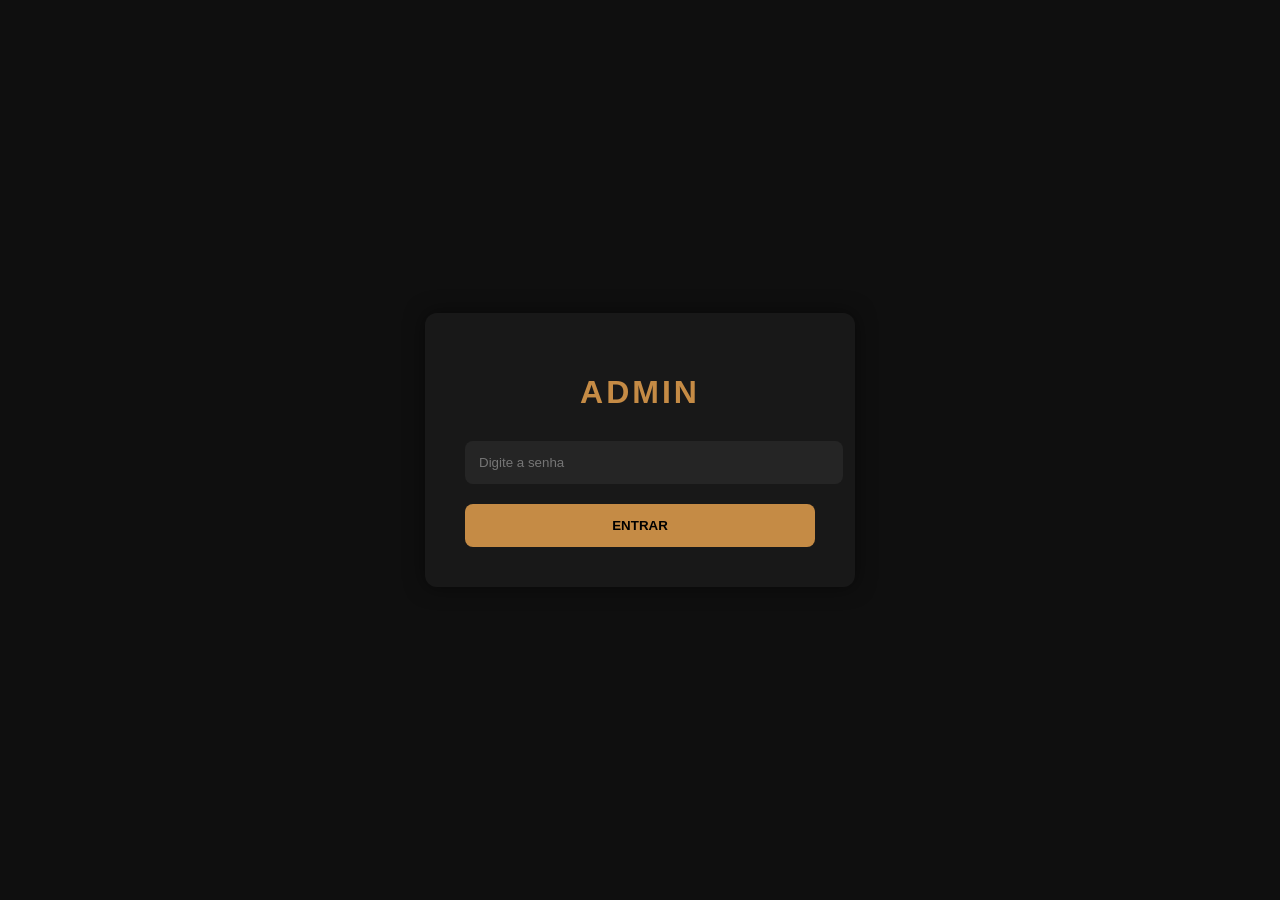
<file: admin.html>
<!DOCTYPE html>
<html lang="pt-br">
<head>
<meta charset="UTF-8">
<meta name="viewport" content="width=device-width, initial-scale=1.0">

<title>Admin Login</title>

<style>

body{
    margin:0;
    height:100vh;
    display:flex;
    justify-content:center;
    align-items:center;
    background:#0f0f0f;
    font-family:Arial;
}

.login-box{
    width:350px;
    padding:40px;
    background:#181818;
    border-radius:12px;
    text-align:center;
    box-shadow:0 0 20px rgba(0,0,0,0.5);
}

h1{
    color:#c58b45;
    margin-bottom:30px;
    letter-spacing:3px;
}

input{
    width:100%;
    padding:14px;
    margin-bottom:20px;
    border:none;
    outline:none;
    background:#252525;
    color:white;
    border-radius:8px;
}

button{
    width:100%;
    padding:14px;
    border:none;
    border-radius:8px;
    background:#c58b45;
    color:black;
    font-weight:bold;
    cursor:pointer;
    transition:0.3s;
}

button:hover{
    opacity:0.8;
}

</style>
</head>

<body>

<div class="login-box">

<h1>ADMIN</h1>

<input type="password" id="senha" placeholder="Digite a senha">

<button onclick="entrar()">
ENTRAR
</button>

</div>

<script>

function entrar(){

    const senha = document.getElementById("senha").value;

    if(senha === "admin123"){

        localStorage.setItem("admin", "true");

        window.location.href = "admin-dashboard.html";

    }else{

        alert("Senha incorreta");

    }
}

</script>

</body>
</html>
</file>
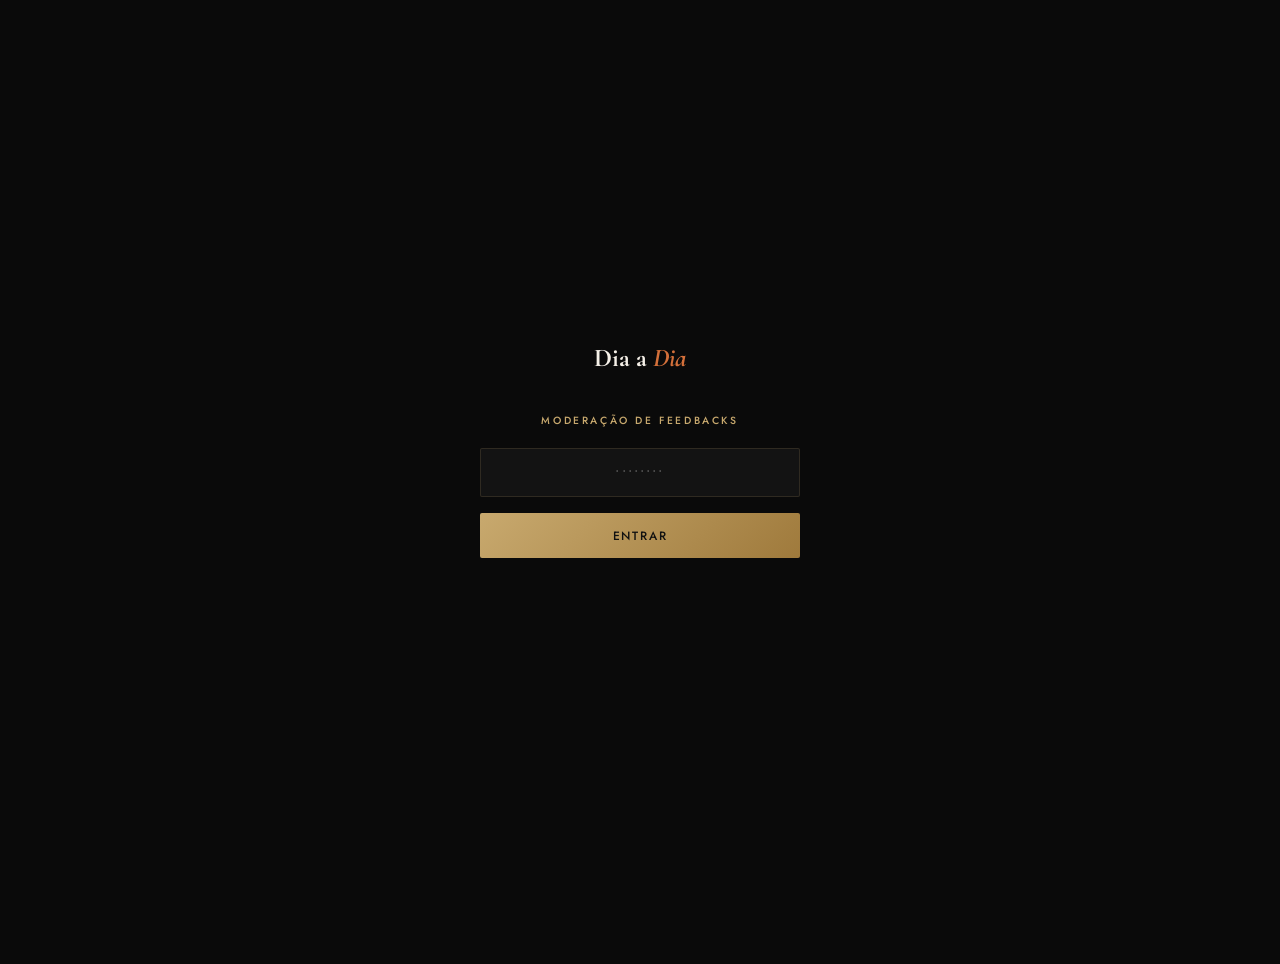
<file: feedbacks.html>
<!DOCTYPE html>
<html lang="pt-br">
<head>
    <meta charset="UTF-8">
    <meta name="viewport" content="width=device-width, initial-scale=1.0">
    <title>Moderação de Feedbacks — Dia a Dia</title>
    <link href="https://fonts.googleapis.com/css2?family=Cormorant+Garamond:ital,wght@0,300;0,400;0,600;0,700&family=Jost:wght@200;300;400;500&display=swap" rel="stylesheet">
    <style>
        :root {
            --bg: #0a0a0a;
            --card: #111111;
            --gold: #c8a96e;
            --gold-light: #e8d5b0;
            --accent: #d4703a;
            --muted: #7a7060;
            --cream: #f5f0e8;
            --border: rgba(200,169,110,0.15);
        }
        * { box-sizing: border-box; margin: 0; padding: 0; }
        body { background: var(--bg); color: var(--cream); font-family: 'Jost', sans-serif; font-weight: 300; min-height: 100vh; }

        /* LOCK */
        #lock-screen {
            position: fixed; inset: 0; background: var(--bg); z-index: 999;
            display: flex; align-items: center; justify-content: center;
        }
        .lock-box { text-align: center; width: 320px; }
        .lock-logo { font-family: 'Cormorant Garamond', serif; font-size: 1.6rem; font-weight: 700; color: var(--cream); display: block; margin-bottom: 2.5rem; }
        .lock-logo span { color: var(--accent); font-style: italic; }
        .lock-label { font-size: 0.65rem; font-weight: 500; letter-spacing: 0.25em; text-transform: uppercase; color: var(--gold); display: block; margin-bottom: 1.25rem; }
        .lock-input { width: 100%; background: rgba(255,255,255,0.04); border: 1px solid var(--border); color: var(--cream); padding: 0.85rem 1rem; font-family: 'Jost', sans-serif; font-size: 0.9rem; letter-spacing: 0.15em; border-radius: 2px; outline: none; text-align: center; transition: border-color 0.2s; margin-bottom: 1rem; }
        .lock-input:focus { border-color: var(--gold); }
        .lock-input.erro { border-color: var(--accent); }
        .lock-btn { width: 100%; background: linear-gradient(135deg, #c8a96e, #9f7a3c); color: #111; border: none; padding: 0.85rem; font-family: 'Jost', sans-serif; font-size: 0.75rem; font-weight: 500; letter-spacing: 0.15em; text-transform: uppercase; cursor: pointer; border-radius: 2px; transition: opacity 0.2s; }
        .lock-btn:hover { opacity: 0.85; }
        .lock-erro { font-size: 0.75rem; color: var(--accent); margin-top: 0.75rem; display: none; }

        /* NAVBAR */
        .navbar { position: fixed; top: 0; left: 0; right: 0; z-index: 100; display: flex; align-items: center; justify-content: space-between; padding: 0 5vw; height: 64px; background: rgba(10,10,10,0.97); backdrop-filter: blur(20px); border-bottom: 1px solid var(--border); }
        .logo { font-family: 'Cormorant Garamond', serif; font-size: 1.2rem; font-weight: 700; color: var(--cream); text-decoration: none; }
        .logo span { color: var(--accent); font-style: italic; }
        .nav-right { display: flex; align-items: center; gap: 1.5rem; }
        .nav-badge { font-size: 0.62rem; font-weight: 500; letter-spacing: 0.15em; text-transform: uppercase; color: var(--gold); background: rgba(200,169,110,0.08); border: 1px solid var(--border); padding: 4px 10px; border-radius: 2px; }
        .nav-back { font-size: 0.7rem; letter-spacing: 0.1em; text-transform: uppercase; color: rgba(245,240,232,0.4); text-decoration: none; transition: color 0.2s; }
        .nav-back:hover { color: var(--gold); }

        /* HERO */
        .hero { margin-top: 64px; background: #0d0d0d; padding: 3.5rem 6vw 2.5rem; border-bottom: 1px solid var(--border); display: flex; align-items: flex-end; justify-content: space-between; flex-wrap: wrap; gap: 1rem; }
        .hero-eyebrow { font-size: 0.62rem; font-weight: 500; letter-spacing: 0.28em; text-transform: uppercase; color: var(--gold); margin-bottom: 0.5rem; }
        .hero-title { font-family: 'Cormorant Garamond', serif; font-size: clamp(1.8rem, 3vw, 2.8rem); font-weight: 700; color: var(--cream); }

        /* STATS */
        .stats { display: flex; gap: 1rem; padding: 2rem 6vw; flex-wrap: wrap; }
        .stat { background: var(--card); border: 1px solid var(--border); border-radius: 2px; padding: 1rem 1.5rem; min-width: 130px; }
        .stat-label { font-size: 0.6rem; font-weight: 500; letter-spacing: 0.2em; text-transform: uppercase; color: var(--muted); margin-bottom: 0.4rem; }
        .stat-value { font-family: 'Cormorant Garamond', serif; font-size: 2rem; font-weight: 700; color: var(--gold); line-height: 1; }

        /* ABAS */
        .tabs { display: flex; padding: 0 6vw; border-bottom: 1px solid var(--border); background: #0d0d0d; }
        .tab-btn { background: none; border: none; border-bottom: 2px solid transparent; font-family: 'Jost', sans-serif; font-size: 0.7rem; font-weight: 400; letter-spacing: 0.18em; text-transform: uppercase; color: rgba(245,240,232,0.35); padding: 1rem 0; margin-right: 2.5rem; cursor: pointer; transition: color 0.2s, border-color 0.2s; }
        .tab-btn.active { color: var(--gold-light); border-bottom-color: var(--gold); }
        .tab-btn:hover { color: var(--gold); }
        .tab-count { display: inline-flex; align-items: center; justify-content: center; width: 18px; height: 18px; border-radius: 50%; font-size: 0.58rem; font-weight: 500; margin-left: 6px; vertical-align: middle; }
        .count-pendente { background: rgba(200,169,110,0.15); color: var(--gold); }
        .count-aprovado { background: rgba(46,204,113,0.15); color: #2ecc71; }

        /* CONTEÚDO */
        .content { padding: 2rem 6vw 4rem; }
        .panel { display: none; }
        .panel.active { display: block; animation: fadeUp 0.3s ease; }
        @keyframes fadeUp { from { opacity:0; transform:translateY(8px); } to { opacity:1; transform:translateY(0); } }

        /* PANEL HEADER */
        .panel-header { display: flex; align-items: center; justify-content: space-between; margin-bottom: 1.5rem; flex-wrap: wrap; gap: 1rem; }
        .panel-title { font-family: 'Cormorant Garamond', serif; font-size: 1.3rem; font-weight: 600; color: var(--cream); }
        .btn-limpar { background: none; border: 1px solid rgba(212,112,58,0.2); color: var(--muted); font-family: 'Jost', sans-serif; font-size: 0.65rem; font-weight: 400; letter-spacing: 0.12em; text-transform: uppercase; padding: 0.5rem 1rem; cursor: pointer; border-radius: 2px; transition: border-color 0.2s, color 0.2s; }
        .btn-limpar:hover { border-color: var(--accent); color: var(--accent); }

        /* GRID */
        .fb-grid { display: grid; grid-template-columns: repeat(auto-fill, minmax(320px, 1fr)); gap: 1rem; }

        /* CARD */
        .fb-card { background: var(--card); border: 1px solid var(--border); border-radius: 2px; padding: 1.25rem 1.4rem; animation: fadeUp 0.3s ease; }
        .fb-card.pendente { border-left: 3px solid var(--gold); }
        .fb-card.aprovado { border-left: 3px solid #2ecc71; }
        .fb-status { font-size: 0.58rem; font-weight: 500; letter-spacing: 0.15em; text-transform: uppercase; padding: 3px 8px; border-radius: 2px; display: inline-block; margin-bottom: 0.75rem; }
        .fb-status.pendente { background: rgba(200,169,110,0.1); color: var(--gold); }
        .fb-status.aprovado { background: rgba(46,204,113,0.1); color: #2ecc71; }
        .fb-nome { font-size: 0.68rem; font-weight: 500; letter-spacing: 0.12em; text-transform: uppercase; color: var(--gold); margin-bottom: 0.4rem; }
        .fb-texto { font-size: 0.85rem; color: rgba(245,240,232,0.6); line-height: 1.6; margin-bottom: 0.5rem; }
        .fb-data { font-size: 0.65rem; color: var(--muted); margin-bottom: 1rem; }
        .fb-actions { display: flex; gap: 0.5rem; }
        .btn-aprovar { flex: 1; border: none; padding: 0.5rem; font-family: 'Jost', sans-serif; font-size: 0.65rem; font-weight: 500; letter-spacing: 0.1em; text-transform: uppercase; cursor: pointer; border-radius: 2px; background: #2ecc71; color: #fff; transition: opacity 0.2s; }
        .btn-aprovar:hover { opacity: 0.85; }
        .btn-recusar { flex: 1; border: 1px solid rgba(212,112,58,0.3); background: none; padding: 0.5rem; font-family: 'Jost', sans-serif; font-size: 0.65rem; font-weight: 500; letter-spacing: 0.1em; text-transform: uppercase; color: var(--accent); cursor: pointer; border-radius: 2px; transition: background 0.2s; }
        .btn-recusar:hover { background: rgba(212,112,58,0.1); }
        .btn-remover { width: 100%; border: 1px solid rgba(212,112,58,0.2); background: none; padding: 0.5rem; font-family: 'Jost', sans-serif; font-size: 0.65rem; color: var(--muted); cursor: pointer; border-radius: 2px; margin-top: 0.5rem; transition: color 0.2s, border-color 0.2s; letter-spacing: 0.1em; text-transform: uppercase; }
        .btn-remover:hover { color: var(--accent); border-color: var(--accent); }
        .fb-empty { grid-column: 1/-1; text-align: center; padding: 3rem 0; color: var(--muted); font-size: 0.82rem; letter-spacing: 0.08em; }

        @media (max-width: 768px) { .fb-grid { grid-template-columns: 1fr; } .stats { flex-direction: column; } }
    </style>
</head>
<body>

    <!-- LOCK -->
    <div id="lock-screen">
        <div class="lock-box">
            <span class="lock-logo">Dia a <span>Dia</span></span>
            <span class="lock-label">Moderação de Feedbacks</span>
            <input type="password" id="lock-input" class="lock-input" placeholder="••••••••" autocomplete="off">
            <button class="lock-btn" id="lock-btn">Entrar</button>
            <p class="lock-erro" id="lock-erro">Senha incorreta.</p>
        </div>
    </div>

    <!-- NAVBAR -->
    <nav class="navbar">
        <a href="index.html" class="logo">Dia a <span>Dia</span></a>
        <div class="nav-right">
            <span class="nav-badge">Moderação</span>
            <a href="index.html" class="nav-back">← Voltar ao site</a>
        </div>
    </nav>

    <!-- HERO -->
    <div class="hero">
        <div>
            <p class="hero-eyebrow">Administração</p>
            <h1 class="hero-title">Central de Feedbacks</h1>
        </div>
    </div>

    <!-- STATS -->
    <div class="stats" id="stats"></div>

    <!-- ABAS -->
    <div class="tabs">
        <button class="tab-btn active" onclick="showTab('pendentes', this)">
            Pendentes <span class="tab-count count-pendente" id="count-pendentes">0</span>
        </button>
        <button class="tab-btn" onclick="showTab('aprovados', this)">
            Aprovados <span class="tab-count count-aprovado" id="count-aprovados">0</span>
        </button>
    </div>

    <!-- CONTEÚDO -->
    <div class="content">
        <div class="panel active" id="panel-pendentes">
            <div class="panel-header">
                <p class="panel-title">Aguardando moderação</p>
                <button class="btn-limpar" onclick="limparPendentes()">Limpar todos</button>
            </div>
            <div class="fb-grid" id="grid-pendentes"></div>
        </div>

        <div class="panel" id="panel-aprovados">
            <div class="panel-header">
                <p class="panel-title">Comentários aprovados</p>
                <button class="btn-limpar" onclick="limparAprovados()">Limpar todos</button>
            </div>
            <div class="fb-grid" id="grid-aprovados"></div>
        </div>
    </div>

    <script>
        const SENHA        = "diaadia2025";
        const KEY_PENDING  = "diaadia_feedbacks";
        const KEY_APPROVED = "diaadia_aprovados";

        // ─── LOCK ───
        const lockScreen = document.getElementById("lock-screen");
        const lockInput  = document.getElementById("lock-input");
        const lockBtn    = document.getElementById("lock-btn");
        const lockErro   = document.getElementById("lock-erro");

        function tentarEntrar() {
            if (lockInput.value === SENHA) {
                lockScreen.style.opacity = "0";
                lockScreen.style.transition = "opacity 0.4s";
                setTimeout(() => lockScreen.style.display = "none", 400);
                renderTudo();
            } else {
                lockInput.classList.add("erro");
                lockErro.style.display = "block";
                lockInput.value = "";
                setTimeout(() => { lockInput.classList.remove("erro"); lockErro.style.display = "none"; }, 2500);
            }
        }
        lockBtn.addEventListener("click", tentarEntrar);
        lockInput.addEventListener("keydown", e => { if (e.key === "Enter") tentarEntrar(); });

        // ─── ABAS ───
        function showTab(id, btn) {
            document.querySelectorAll(".panel").forEach(p => p.classList.remove("active"));
            document.querySelectorAll(".tab-btn").forEach(b => b.classList.remove("active"));
            document.getElementById("panel-" + id).classList.add("active");
            btn.classList.add("active");
        }

        // ─── HELPERS ───
        function getPending()  { return JSON.parse(localStorage.getItem(KEY_PENDING)  || "[]"); }
        function getApproved() { return JSON.parse(localStorage.getItem(KEY_APPROVED) || "[]"); }
        function escapeHtml(str) { return str.replace(/&/g,"&amp;").replace(/</g,"&lt;").replace(/>/g,"&gt;").replace(/"/g,"&quot;"); }
        function formatarData(iso) { if (!iso) return "—"; const d = new Date(iso); return d.toLocaleDateString("pt-BR") + " às " + d.toLocaleTimeString("pt-BR", { hour:"2-digit", minute:"2-digit" }); }

        // ─── AÇÕES ───
        function aprovar(i) {
            const p = getPending(), a = getApproved();
            const fb = p.splice(i, 1)[0];
            fb.aprovadoEm = new Date().toISOString();
            a.unshift(fb);
            localStorage.setItem(KEY_PENDING, JSON.stringify(p));
            localStorage.setItem(KEY_APPROVED, JSON.stringify(a));
            renderTudo();
        }
        function recusar(i) {
            const p = getPending();
            p.splice(i, 1);
            localStorage.setItem(KEY_PENDING, JSON.stringify(p));
            renderTudo();
        }
        function removerAprovado(i) {
            const a = getApproved();
            a.splice(i, 1);
            localStorage.setItem(KEY_APPROVED, JSON.stringify(a));
            renderTudo();
        }
        function limparPendentes() { if (confirm("Apagar todos os pendentes?")) { localStorage.removeItem(KEY_PENDING); renderTudo(); } }
        function limparAprovados() { if (confirm("Apagar todos os aprovados?")) { localStorage.removeItem(KEY_APPROVED); renderTudo(); } }

        // ─── RENDER ───
        function renderPendentes() {
            const fbs = getPending();
            document.getElementById("count-pendentes").textContent = fbs.length;
            const grid = document.getElementById("grid-pendentes");
            if (!fbs.length) { grid.innerHTML = '<p class="fb-empty">Nenhum feedback pendente.</p>'; return; }
            grid.innerHTML = fbs.map((fb, i) => {
                const n = fb.estrelas || 5;
                const stars = "★".repeat(n) + "☆".repeat(5 - n);
                return `
                <div class="fb-card pendente">
                    <span class="fb-status pendente">Pendente</span>
                    <p class="fb-nome">${escapeHtml(fb.nome)}</p>
                    <p style="color:#c8a96e;font-size:0.85rem;margin-bottom:0.4rem;">${stars}</p>
                    <p class="fb-texto">"${escapeHtml(fb.texto)}"</p>
                    <p class="fb-data">${formatarData(fb.data)}</p>
                    <div class="fb-actions">
                        <button class="btn-aprovar" onclick="aprovar(${i})">✓ Aprovar</button>
                        <button class="btn-recusar" onclick="recusar(${i})">✕ Recusar</button>
                    </div>
                </div>`;
            }).join("");
        }

        function renderAprovados() {
            const fbs = getApproved();
            document.getElementById("count-aprovados").textContent = fbs.length;
            const grid = document.getElementById("grid-aprovados");
            if (!fbs.length) { grid.innerHTML = '<p class="fb-empty">Nenhum feedback aprovado ainda.</p>'; return; }
            grid.innerHTML = fbs.map((fb, i) => {
                const n = fb.estrelas || 5;
                const stars = "★".repeat(n) + "☆".repeat(5 - n);
                return `
                <div class="fb-card aprovado">
                    <span class="fb-status aprovado">Aprovado</span>
                    <p class="fb-nome">${escapeHtml(fb.nome)}</p>
                    <p style="color:#c8a96e;font-size:0.85rem;margin-bottom:0.4rem;">${stars}</p>
                    <p class="fb-texto">"${escapeHtml(fb.texto)}"</p>
                    <p class="fb-data">Recebido: ${formatarData(fb.data)}</p>
                    <button class="btn-remover" onclick="removerAprovado(${i})">Remover aprovação</button>
                </div>`;
            }).join("");
        }

        function renderStats() {
            const p = getPending(), a = getApproved();
            document.getElementById("stats").innerHTML = `
                <div class="stat"><p class="stat-label">Pendentes</p><p class="stat-value">${p.length}</p></div>
                <div class="stat"><p class="stat-label">Aprovados</p><p class="stat-value" style="color:#2ecc71">${a.length}</p></div>
                <div class="stat"><p class="stat-label">Total</p><p class="stat-value">${p.length + a.length}</p></div>
            `;
        }

        function renderTudo() { renderStats(); renderPendentes(); renderAprovados(); }
    </script>
</body>
</html>
</file>
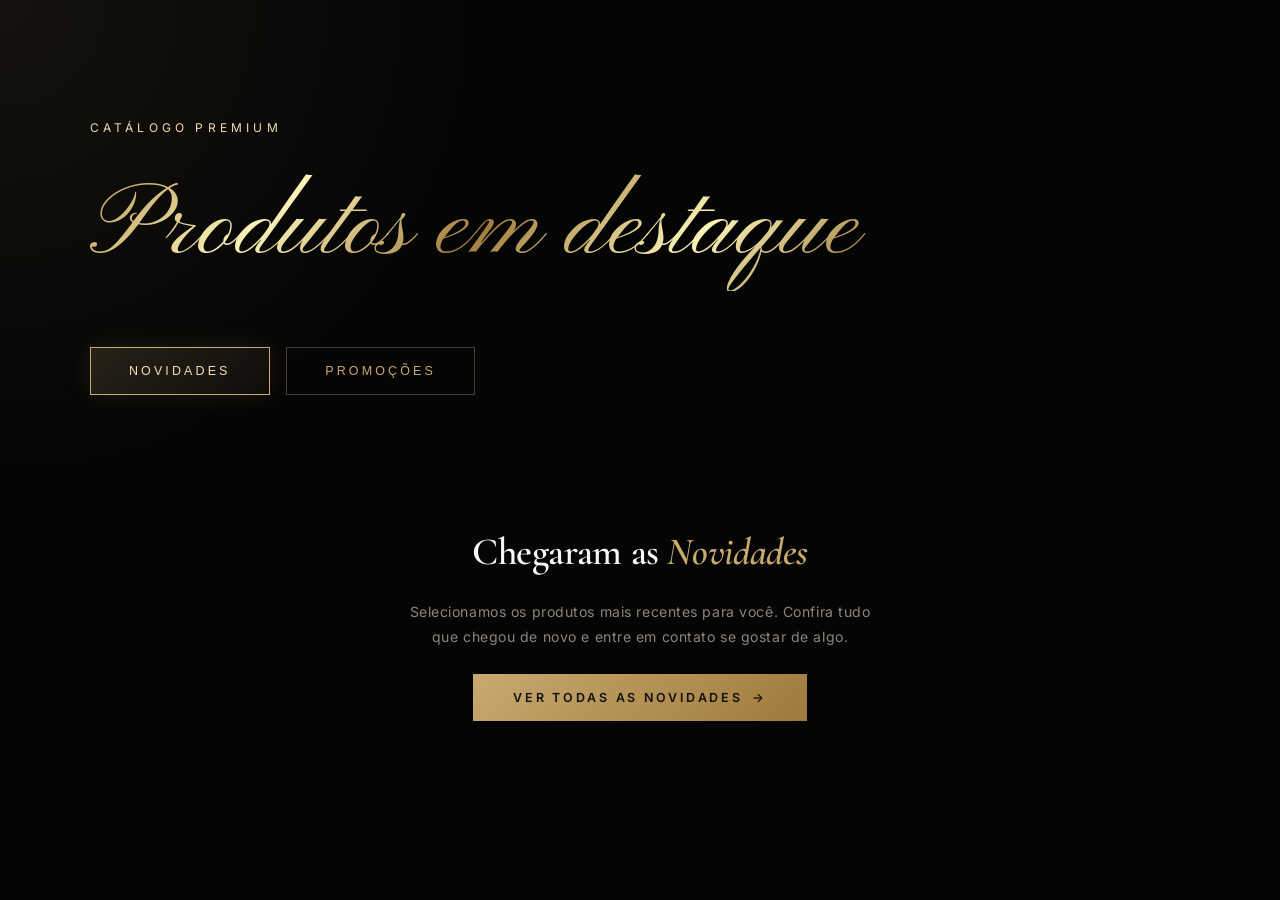
<file: produtos.html>
<!DOCTYPE html>
<html lang="pt-BR">
<head>
<meta charset="UTF-8">
<meta name="viewport" content="width=device-width, initial-scale=1.0">
<title>Produtos | Dia a Dia</title>
<link rel="stylesheet" href="produtos.css">
<link href="https://fonts.googleapis.com/css2?family=Cormorant+Garamond:wght@400;500;600;700&family=Inter:wght@300;400;500;600&family=Pinyon+Script&display=swap" rel="stylesheet">
<style>
    .painel-cta {
        display: flex;
        flex-direction: column;
        align-items: center;
        justify-content: center;
        padding: 4rem 7vw 6rem;
        text-align: center;
        gap: 1.5rem;
    }
    .painel-cta h2 {
        font-family: 'Cormorant Garamond', serif;
        font-size: clamp(1.8rem, 3vw, 2.6rem);
        font-weight: 600;
        color: #f8f6f2;
        letter-spacing: -0.01em;
    }
    .painel-cta h2 span { color: #c8a96e; font-style: italic; }
    .painel-cta p {
        font-size: 0.88rem;
        color: #8d8578;
        line-height: 1.8;
        max-width: 480px;
        letter-spacing: 0.04em;
    }
    .btn-cta {
        display: inline-flex;
        align-items: center;
        gap: 0.6rem;
        background: linear-gradient(135deg, #c8a96e, #9f7a3c);
        color: #111;
        text-decoration: none;
        padding: 1rem 2.5rem;
        font-size: 0.78rem;
        font-weight: 600;
        letter-spacing: 0.22em;
        text-transform: uppercase;
        transition: transform 0.3s, box-shadow 0.3s;
        border: none;
        cursor: pointer;
    }
    .btn-cta:hover {
        transform: translateY(-3px);
        box-shadow: 0 12px 30px rgba(200,169,110,0.3);
    }
    .btn-cta::after { content: ' →'; }
</style>
</head>
<body>

<section class="products-hero">
    <span class="products-tag">CATÁLOGO PREMIUM</span>
    <h1 class="products-title">
        <span class="gourmet-highlight">Produtos em destaque</span>
    </h1>
    <div class="tabs">
        <button class="tab-btn active" onclick="filtrarProdutos('novidades', this)">Novidades</button>
        <button class="tab-btn" onclick="filtrarProdutos('promocoes', this)">Promoções</button>
    </div>
</section>

<!-- PAINEL NOVIDADES -->
<div id="painel-novidades">
    <div class="painel-cta">
        <h2>Chegaram as <span>Novidades</span></h2>
        <p>Selecionamos os produtos mais recentes para você. Confira tudo que chegou de novo e entre em contato se gostar de algo.</p>
        <a href="novidades.html" class="btn-cta">Ver todas as novidades</a>
    </div>
</div>

<!-- PAINEL PROMOÇÕES -->
<div id="painel-promocoes" style="display:none;">
    <div class="painel-cta">
        <h2>Ofertas <span>Especiais</span></h2>
        <p>Produtos selecionados com preços imperdíveis por tempo limitado. Gostou de algum? Entre em contato e garanta o seu!</p>
        <a href="promocoes.html" class="btn-cta">Ver todas as promoções</a>
    </div>
</div>

<script>
function filtrarProdutos(tipo, botao) {
    document.querySelectorAll('.tab-btn').forEach(btn => btn.classList.remove('active'));
    botao.classList.add('active');
    document.getElementById('painel-novidades').style.display = tipo === 'novidades' ? 'block' : 'none';
    document.getElementById('painel-promocoes').style.display = tipo === 'promocoes' ? 'block' : 'none';
}
</script>

</body>
</html>
</file>
<file: produtos.css>
/* ─────────────────────────────────────────────
   PRODUTOS PAGE PREMIUM STYLE
───────────────────────────────────────────── */

/* Adicionada a fonte 'Pinyon Script' para o efeito caligráfico elegante */
@import url('https://fonts.googleapis.com/css2?family=Cormorant+Garamond:wght@400;500;600;700&family=Inter:wght@300;400;500&family=Pinyon+Script&display=swap');

:root{
    --bg:#050505;
    --card:#111111;
    --gold:#c8a96e;
    --gold-light:#f1ddb3;
    --text:#f5f0e8;
    --muted:#8d8578;
    --line:rgba(200,169,110,0.18);
}

/* RESET */

*{
    margin:0;
    padding:0;
    box-sizing:border-box;
}

html{
    scroll-behavior:smooth;
}

body{
    background:var(--bg);
    color:var(--text);
    font-family:'Inter',sans-serif;
    overflow-x:hidden;
}

/* HERO */

.products-hero{
    padding:120px 7vw 70px;
    position:relative;
}

.products-hero::before{
    content:'';
    position:absolute;
    inset:0;
    background:
    radial-gradient(circle at top left,
    rgba(200,169,110,0.08),
    transparent 35%);
    pointer-events:none;
}

.products-tag{
    color:var(--gold-light);
    font-size:0.75rem;
    letter-spacing:0.35em;
    text-transform:uppercase;
    margin-bottom:1.5rem;
    display:block;
}

/* Alterado levemente o line-height para dar espaço para as curvas da nova fonte */
.products-title{
    font-family:'Cormorant Garamond',serif;
    font-size:clamp(4rem,8vw,7rem);
    line-height:1.2; 
    font-weight:600;
    color:#f8f6f2;
    max-width:900px;
    margin-bottom:3.5rem;
    letter-spacing:-0.04em;
}

/* ─────────────────────────────────────────────
   CLASSE DE GOURMETIZAÇÃO (Efeito Ouro Metálico)
───────────────────────────────────────────── */
.gourmet-highlight {
    font-family: 'Pinyon Script', cursive;
    font-weight: 400;
    text-transform: none;
    letter-spacing: 0;
    display: inline-block;
    padding-right: 12px; /* Garante espaço para a última letra cursiva não cortar */
    
    /* Gradiente premium simulando ouro real refletindo a luz */
    background: linear-gradient(
        135deg, 
        #b89753 0%, 
        #fcf6ba 25%, 
        #a37c3f 50%, 
        #fbf5b7 75%, 
        #91692c 100%
    );
    -webkit-background-clip: text;
    -webkit-text-fill-color: transparent;
    background-clip: text;
}

/* TABS */

.tabs{
    display:flex;
    gap:1rem;
    flex-wrap:wrap;
}

.tab-btn{
    background:transparent;
    border:1px solid rgba(200,169,110,0.35);
    color:var(--gold);
    padding:1rem 2.4rem;
    cursor:pointer;
    font-size:0.78rem;
    letter-spacing:0.25em;
    text-transform:uppercase;
    transition:0.35s ease;
    position:relative;
    overflow:hidden;
}

.tab-btn::before{
    content:'';
    position:absolute;
    inset:0;
    background:linear-gradient(
        120deg,
        transparent,
        rgba(200,169,110,0.08),
        transparent
    );
    transform:translateX(-100%);
    transition:0.6s;
}

.tab-btn:hover::before{
    transform:translateX(100%);
}

.tab-btn:hover{
    border-color:var(--gold);
    color:var(--gold-light);
    transform:translateY(-2px);
}

.tab-btn.active{
    background:linear-gradient(
        135deg,
        rgba(200,169,110,0.16),
        rgba(200,169,110,0.05)
    );

    border-color:var(--gold);

    color:var(--gold-light);

    box-shadow:
    0 0 25px rgba(200,169,110,0.12);
}

/* GRID */

.products-container{
    padding:0 7vw 100px;
}

.products-grid{
    display:grid;
    grid-template-columns:repeat(auto-fit,minmax(280px,1fr));
    gap:2rem;
}

/* CARD */

.product-card{
    background:linear-gradient(
        180deg,
        #131313,
        #0c0c0c
    );

    border:1px solid rgba(200,169,110,0.12);

    overflow:hidden;

    transition:0.45s ease;

    position:relative;
}

.product-card:hover{
    transform:translateY(-10px);

    border-color:rgba(200,169,110,0.35);

    box-shadow:
    0 20px 50px rgba(0,0,0,0.6);
}

.product-image{
    height:320px;
    background-size:cover;
    background-position:center;
    position:relative;
}

.product-image::after{
    content:'';
    position:absolute;
    inset:0;

    background:linear-gradient(
        to top,
        rgba(0,0,0,0.55),
        transparent
    );
}

.product-badge{
    position:absolute;
    top:18px;
    left:18px;

    z-index:2;

    background:#111;

    border:1px solid rgba(200,169,110,0.3);

    color:var(--gold-light);

    padding:0.45rem 0.9rem;

    font-size:0.65rem;

    letter-spacing:0.18em;

    text-transform:uppercase;
}

.product-info{
    padding:1.7rem;
}

.product-category{
    color:var(--gold);

    font-size:0.7rem;

    letter-spacing:0.2em;

    text-transform:uppercase;

    margin-bottom:0.8rem;
}

.product-name{
    font-family:'Cormorant Garamond',serif;

    font-size:2rem;

    font-weight:600;

    margin-bottom:0.8rem;

    color:#fff;
}

.product-description{
    color:var(--muted);

    line-height:1.7;

    font-size:0.92rem;

    margin-bottom:1.5rem;
}

/* PRICE */

.product-price{
    display:flex;
    align-items:center;
    gap:0.8rem;
    margin-bottom:1.4rem;
}

.old-price{
    color:#777;
    text-decoration:line-through;
    font-size:0.9rem;
}

.new-price{
    color:var(--gold-light);
    font-size:1.3rem;
    font-weight:500;
}

/* BUTTON */

.buy-btn{
    width:100%;

    height:52px;

    border:none;

    cursor:pointer;

    background:linear-gradient(
        135deg,
        #c8a96e,
        #9f7a3c
    );

    color:#111;

    font-weight:600;

    letter-spacing:0.18em;

    text-transform:uppercase;

    transition:0.35s ease;
}

.buy-btn:hover{
    transform:translateY(-2px);

    box-shadow:
    0 10px 25px rgba(200,169,110,0.28);
}

/* RESPONSIVO */

@media(max-width:768px){

    .products-title{
        font-size:3.6rem;
    }

    .tabs{
        flex-direction:column;
    }

    .tab-btn{
        width:100%;
    }

    .product-image{
        height:260px;
    }

}
</file>
